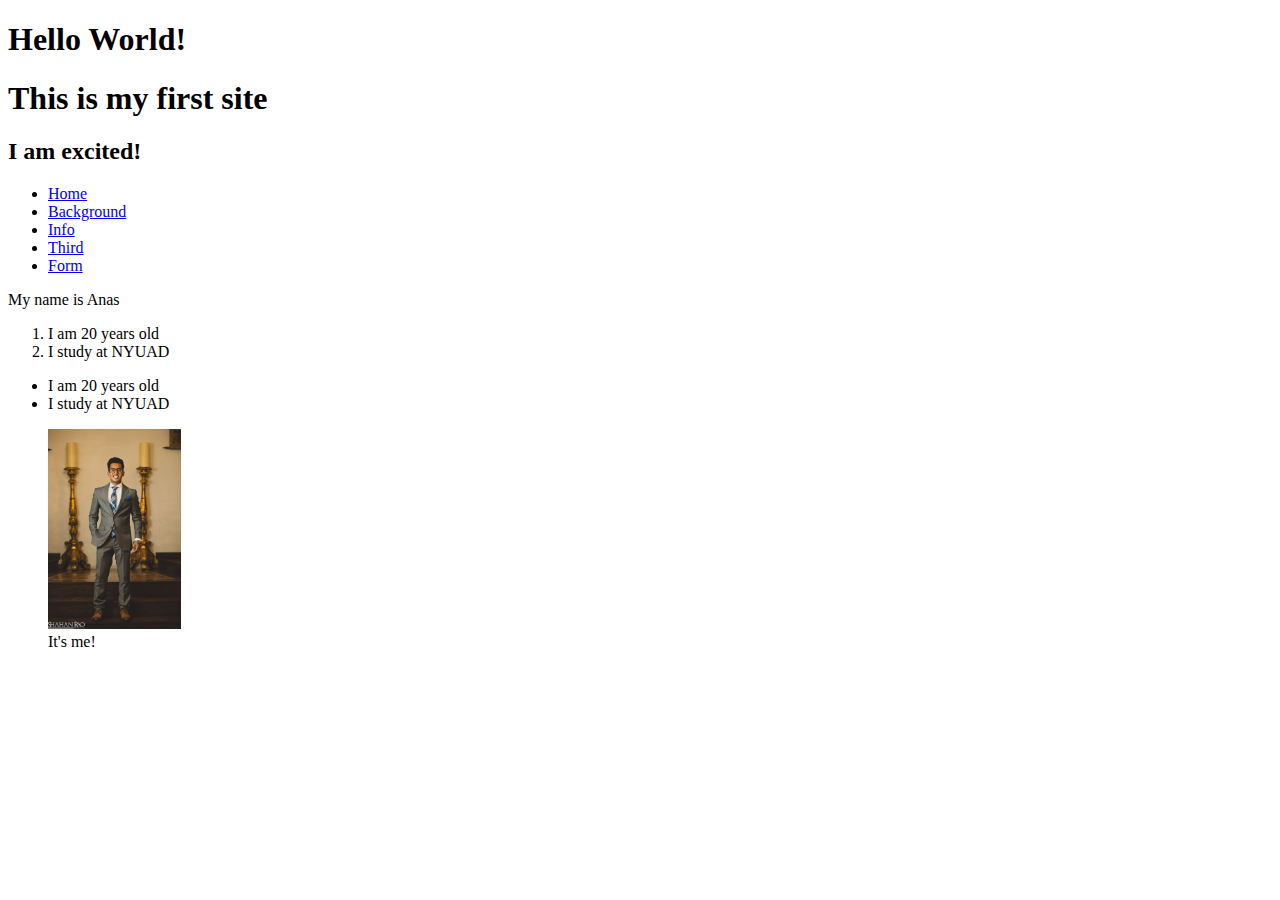
<file: New folder/index.html>
<!DOCTYPE html>
 <html>
 <head>
   <title>First webpage</title>
   <link rel="icon" type="image/png" href="icon.png" />
 </head>
 <body>
       <h1>Hello World!</h1>

       <header>
         <h1> This is my first site </h1>
         <h2> I am excited! </h2>
         <nav>
           <ul>
             <li><a href="index.html">Home</a></li>
             <li><a href="background.html">Background</a></li>
             <li><a href="info.html">Info</a></li>
             <li><a href="third.html">Third</a></li>
             <li><a href="Form.html">Form</a></li>
       </header>

       <p>My name is Anas</p>

       <div>
         <ol>
           <li> I am 20 years old </li>
           <li> I study at NYUAD </li>
         </ol>
       </div>

       <div>
         <ul>
           <li> I am 20 years old </li>
           <li> I study at NYUAD </li>
         </ul>
       </div>

       <figure>
         <img src="Anas.jpg" alt="My Picture" height="200" />
         <figcaption> It's me! </figcaption>
       </figure>
 </body>
 </html>
</file>
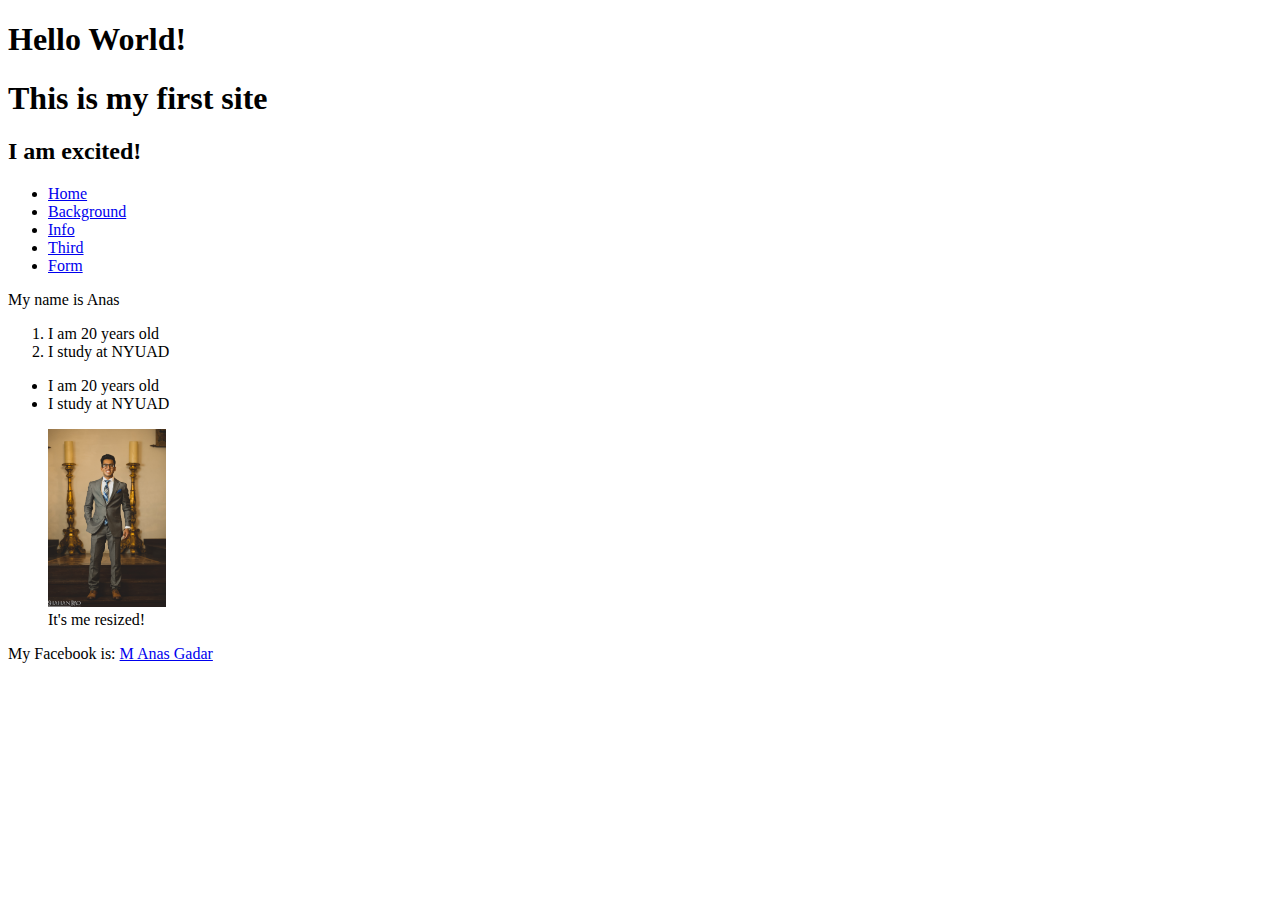
<file: background.html>
<!DOCTYPE html>
 <html>
 <head>
   <title>First webpage</title>
   <link rel="icon" type="image/png" href="icon.png">
 </head>
 <body>
       <h1>Hello World!</h1>

       <header>
         <h1> This is my first site </h1>
         <h2> I am excited! </h2>
         <nav>
           <ul>
             <li><a href="index.html">Home</a></li>
             <li><a href="background.html">Background</a></li>
             <li><a href="info.html">Info</a></li>
             <li><a href="third.html">Third</a></li>
             <li><a href="Form.html">Form</a></li>
       </header>

       <p>My name is Anas</p>

       <div>
         <ol>
           <li> I am 20 years old </li>
           <li> I study at NYUAD </li>
         </ol>
       </div>

       <div>
         <ul>
           <li> I am 20 years old </li>
           <li> I study at NYUAD </li>
         </ul>
       </div>

       <figure>
         <img src="Anas.jpg" alt="My Picture" width="10%" />
         <figcaption> It's me resized! </figcaption>
       </figure>

       <footer> My Facebook is:
         <a href="https://www.facebook.com/manas.gadar"> M Anas Gadar</a>
       </footer>
 </body>
 </html>
</file>
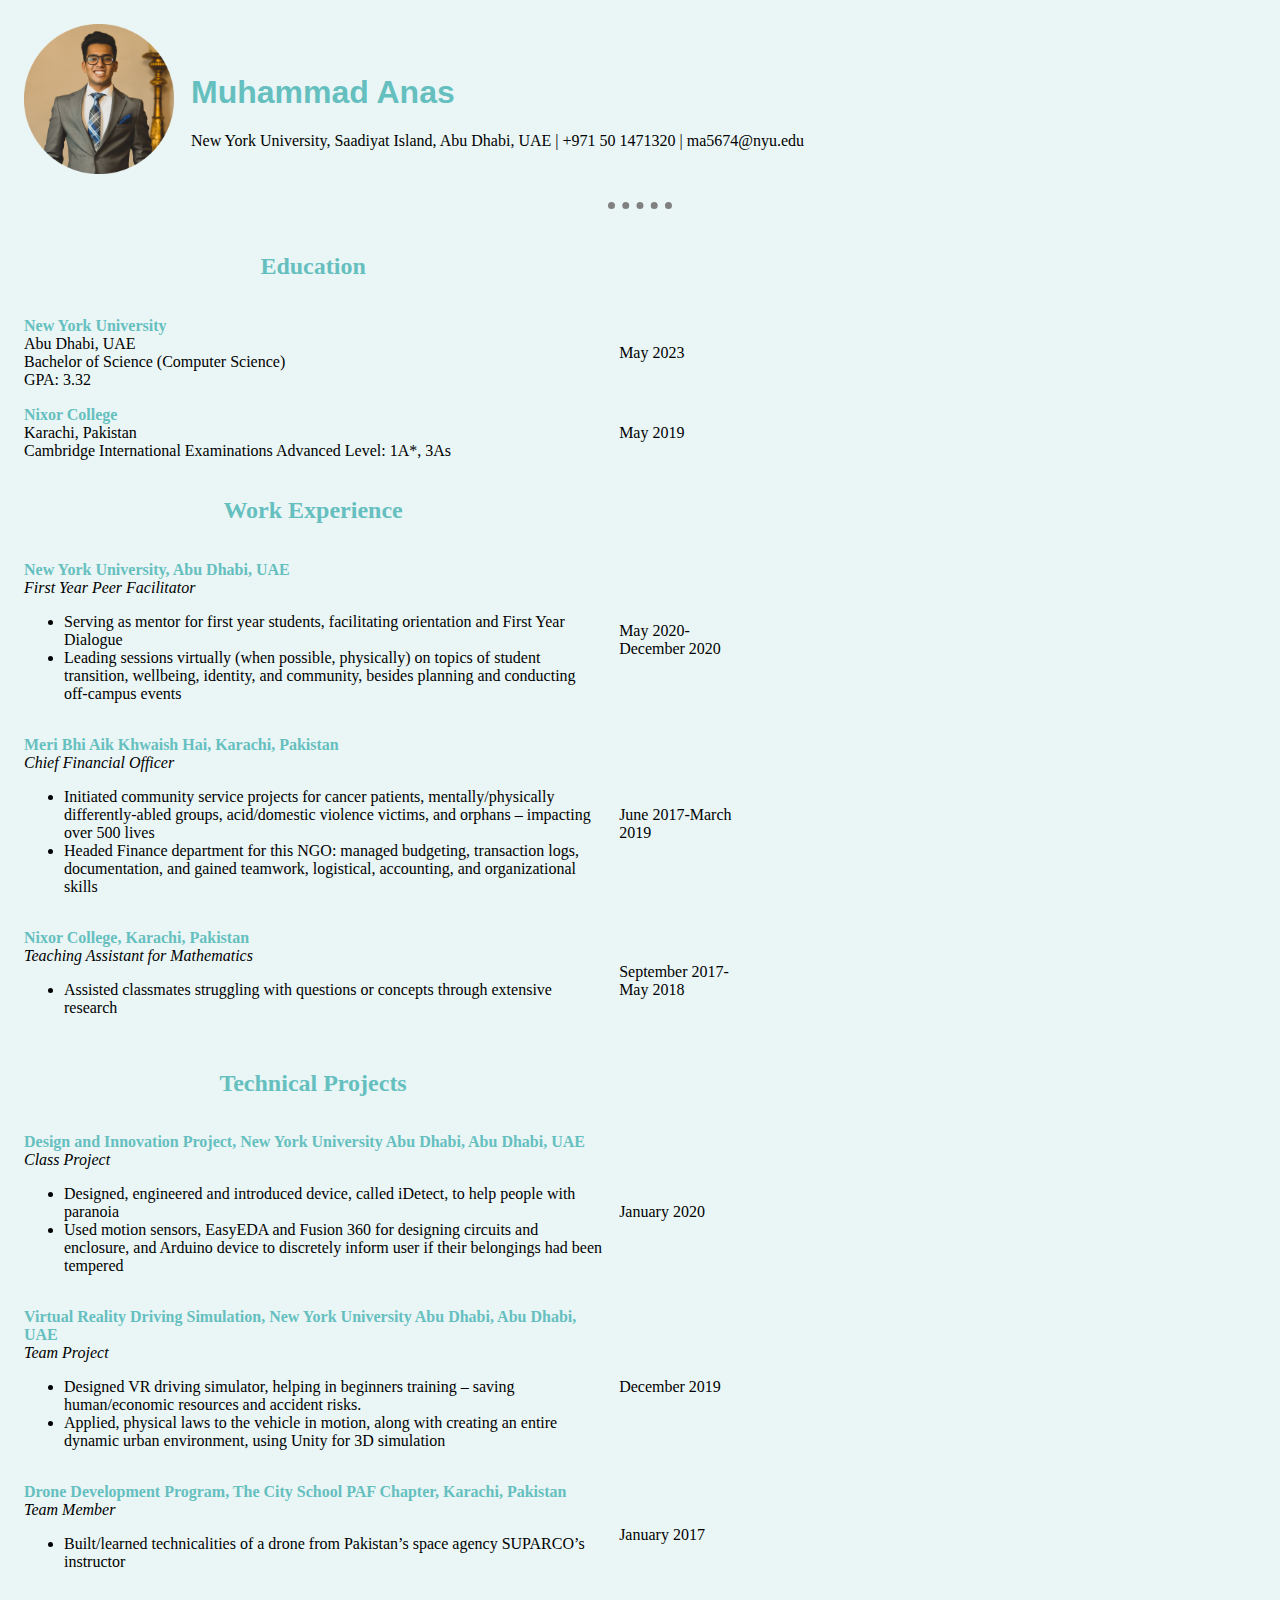
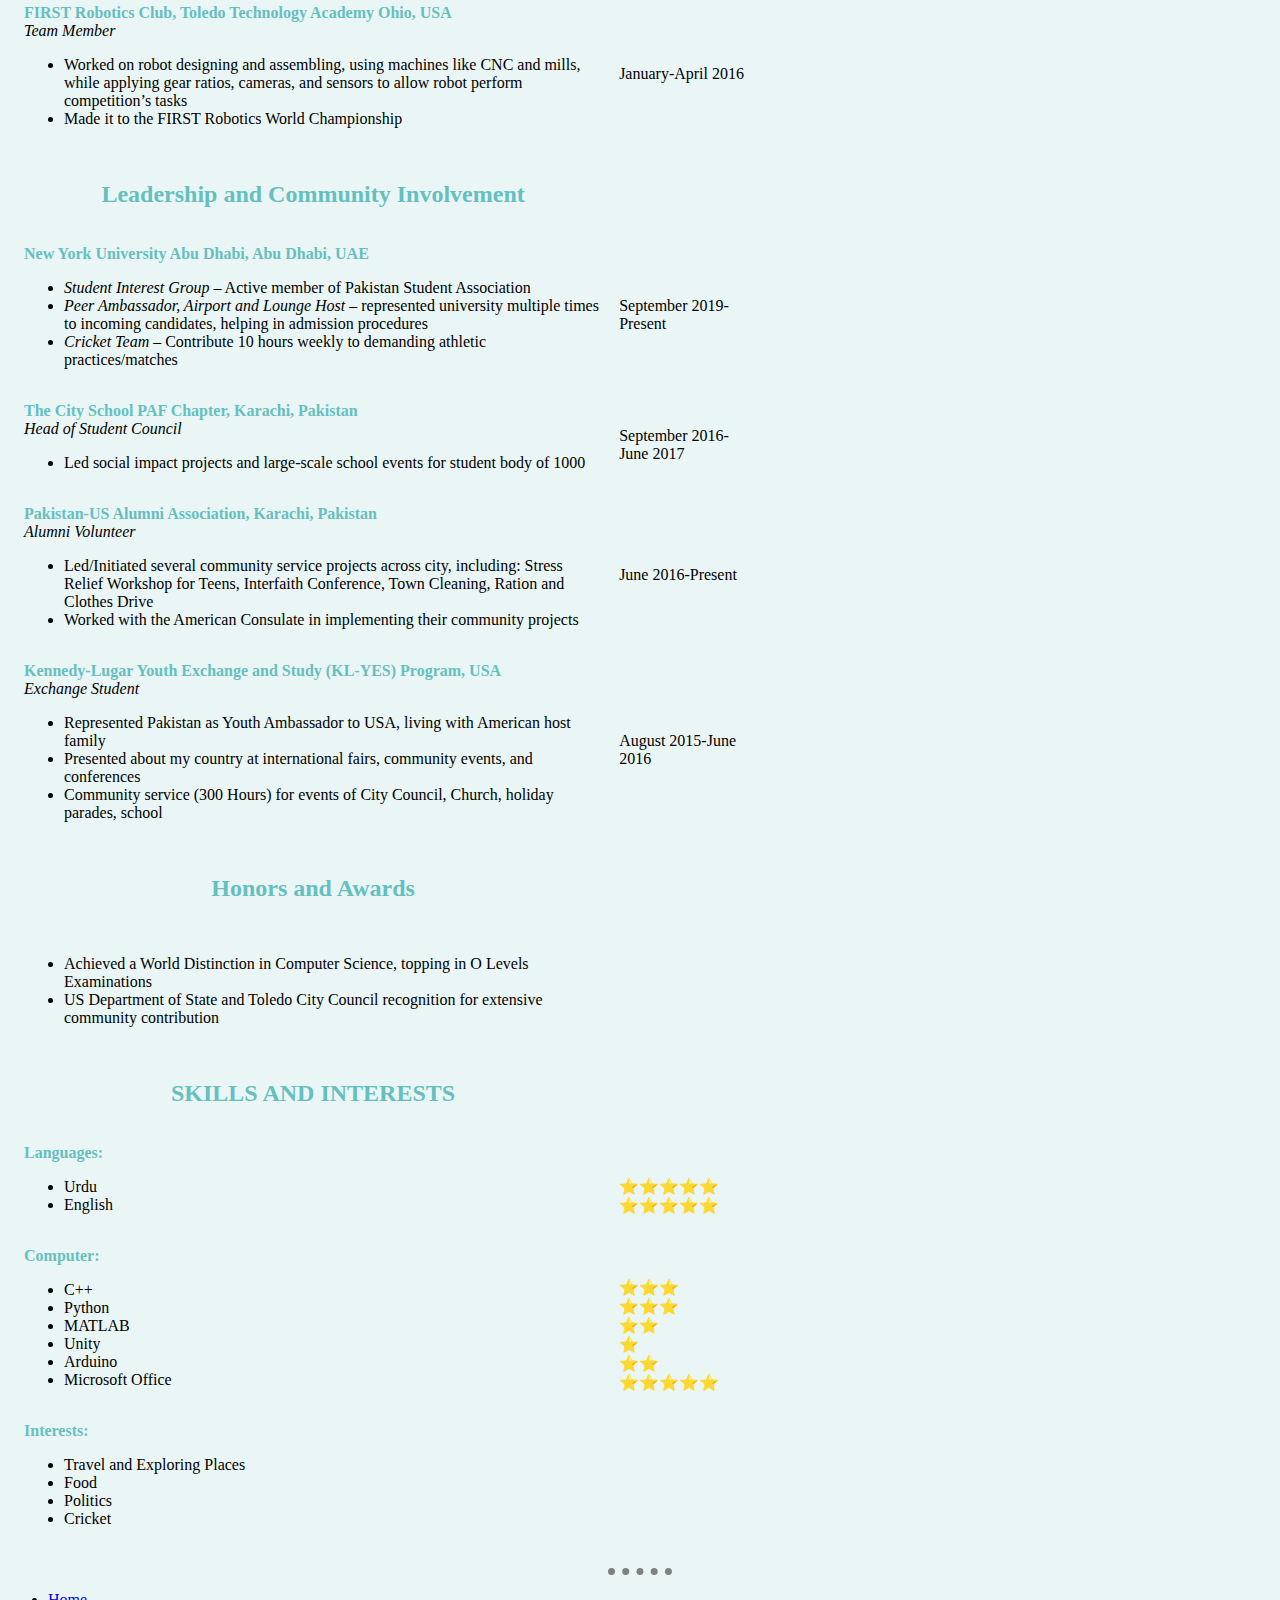
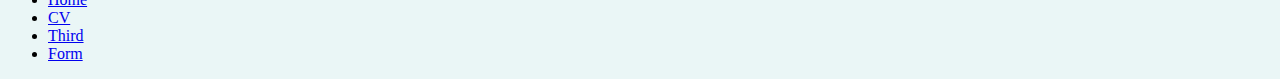
<file: CV.html>
<!DOCTYPE html>
<html>

<head>
  <title>First webpage</title>
  <link rel="icon" type="image/png" href="icon.png" />
  <link rel="stylesheet" href="css/styles.css">
</head>

<body>
  <table cellspacing="15">
    <tr>
      <td><img src="Anas.png" alt="Anas' Picture" width="150"></td>
      <td>
        <h1>Muhammad Anas</h1>
        New York University, Saadiyat Island, Abu Dhabi, UAE | +971 50 1471320 | ma5674@nyu.edu
      </td>
    </tr>
  </table>
  <hr>

  <table cellspacing="15" width="60%">
    <tr>
      <th id='Category'>
        <h2>Education</h2>
      </th>
    </tr>
    <tr>
      <td><b id="Name">New York University </b><br>
        Abu Dhabi, UAE <br>
        Bachelor of Science (Computer Science) <br>
        GPA: 3.32
      </td>
      <td id='Date'>
        May 2023
      </td>
    </tr>
    <tr>
      <td><b id="Name">Nixor College </b><br>
        Karachi, Pakistan <br>
        Cambridge International Examinations Advanced Level: 1A*, 3As
      </td>
      <td id='Date'>
        May 2019
      </td>
    </tr>

    <tr>
      <th id='Category'>
        <h2>Work Experience</h2>
      </th>
    </tr>
    <tr>
      <td><b id="Name">New York University, Abu Dhabi, UAE </b><br>
        <i>First Year Peer Facilitator</i>
        <ul>
          <li>Serving as mentor for first year students, facilitating orientation and First Year Dialogue</li>
          <li>Leading sessions virtually (when possible, physically) on topics of student transition, wellbeing, identity, and community, besides planning and conducting off-campus events</li>
        </ul>
      </td>
      <td id='Date'>
        May 2020-December 2020
      </td>
    </tr>
    <tr>
      <td><b id="Name">Meri Bhi Aik Khwaish Hai, Karachi, Pakistan </b><br>
        <i>Chief Financial Officer</i>
        <ul>
          <li>Initiated community service projects for cancer patients, mentally/physically differently-abled groups, acid/domestic violence victims, and orphans – impacting over 500 lives</li>
          <li>Headed Finance department for this NGO: managed budgeting, transaction logs, documentation, and gained teamwork, logistical, accounting, and organizational skills</li>
        </ul>
      </td>
      <td id='Date'>
        June 2017-March 2019
      </td>
    </tr>
    <tr>
      <td><b id="Name">Nixor College, Karachi, Pakistan </b><br>
        <i>Teaching Assistant for Mathematics</i>
        <ul>
          <li>Assisted classmates struggling with questions or concepts through extensive research</li>
        </ul>
      </td>
      <td id='Date'>
        September 2017-May 2018
      </td>
    </tr>

    <tr>
      <th id='Category'>
        <h2>Technical Projects</h2>
      </th>
    </tr>
    <tr>
      <td><b id="Name">Design and Innovation Project, New York University Abu Dhabi, Abu Dhabi, UAE </b><br>
        <i>Class Project</i>
        <ul>
          <li>Designed, engineered and introduced device, called iDetect, to help people with paranoia</li>
          <li>Used motion sensors, EasyEDA and Fusion 360 for designing circuits and enclosure, and Arduino device to discretely inform user if their belongings had been tempered</li>
        </ul>
      </td>
      <td id='Date'>
        January 2020
      </td>
    </tr>
    <tr>
      <td><b id="Name">Virtual Reality Driving Simulation, New York University Abu Dhabi, Abu Dhabi, UAE </b><br>
        <i>Team Project</i>
        <ul>
          <li>Designed VR driving simulator, helping in beginners training – saving human/economic resources and accident risks.</li>
          <li>Applied, physical laws to the vehicle in motion, along with creating an entire dynamic urban environment, using Unity for 3D simulation</li>
        </ul>
      </td>
      <td id='Date'>
        December 2019
      </td>
    </tr>
    <tr>
      <td><b id="Name">Drone Development Program, The City School PAF Chapter, Karachi, Pakistan </b><br>
        <i>Team Member</i>
        <ul>
          <li>Built/learned technicalities of a drone from Pakistan’s space agency SUPARCO’s instructor</li>
        </ul>
      </td>
      <td id='Date'>
        January 2017
      </td>
    </tr>
    <tr>
      <td><b id="Name">FIRST Robotics Club, Toledo Technology Academy Ohio, USA </b><br>
        <i>Team Member</i>
        <ul>
          <li>Worked on robot designing and assembling, using machines like CNC and mills, while applying gear ratios, cameras, and sensors to allow robot perform competition’s tasks</li>
          <li>Made it to the FIRST Robotics World Championship</li>
        </ul>
      </td>
      <td id='Date'>
        January-April 2016
      </td>
    </tr>

    <tr>
      <th id='Category'>
        <h2>Leadership and Community Involvement</h2>
      </th>
    </tr>
    <tr>
      <td><b id="Name">New York University Abu Dhabi, Abu Dhabi, UAE </b><br>
        <ul>
          <li><i>Student Interest Group</i> – Active member of Pakistan Student Association</li>
          <li><i>Peer Ambassador, Airport and Lounge Host</i> – represented university multiple times to incoming candidates, helping in admission procedures</li>
          <li><i>Cricket Team</i> – Contribute 10 hours weekly to demanding athletic practices/matches</li>
        </ul>
      </td>
      <td id='Date'>
        September 2019-Present
      </td>
    </tr>
    <tr>
      <td><b id="Name">The City School PAF Chapter, Karachi, Pakistan </b><br>
        <i>Head of Student Council</i>
        <ul>
          <li>Led social impact projects and large-scale school events for student body of 1000</li>
        </ul>
      </td>
      <td id='Date'>
        September 2016-June 2017
      </td>
    </tr>
    <tr>
      <td><b id="Name">Pakistan-US Alumni Association, Karachi, Pakistan</b><br>
        <i>Alumni Volunteer</i>
        <ul>
          <li>Led/Initiated several community service projects across city, including: Stress Relief Workshop for Teens, Interfaith Conference, Town Cleaning, Ration and Clothes Drive</li>
          <li>Worked with the American Consulate in implementing their community projects</li>
        </ul>
      </td>
      <td id='Date'>
        June 2016-Present
      </td>
    </tr>
    <tr>
      <td><b id="Name">Kennedy-Lugar Youth Exchange and Study (KL-YES) Program, USA </b><br>
        <i>Exchange Student</i>
        <ul>
          <li>Represented Pakistan as Youth Ambassador to USA, living with American host family</li>
          <li>Presented about my country at international fairs, community events, and conferences</li>
          <li>Community service (300 Hours) for events of City Council, Church, holiday parades, school</li>
        </ul>
      </td>
      <td id='Date'>
        August 2015-June 2016
      </td>
    </tr>

    <tr>
      <th id='Category'>
        <h2>Honors and Awards</h2>
      </th>
    </tr>
    <tr>
      <td>
        <ul>
          <li>Achieved a World Distinction in Computer Science, topping in O Levels Examinations</li>
          <li>US Department of State and Toledo City Council recognition for extensive community contribution</li>
        </ul>
      </td>
    </tr>

    <tr>
      <th id='Category'>
        <h2>SKILLS AND INTERESTS</h2>
      </th>
    </tr>
    <tr>
      <td><b id="Name">Languages: </b><br>
        <ul>
          <li>Urdu</li>
          <li>English</li>
        </ul>
      </td>
      <td id='Rate'>
        <br>
    ⭐⭐⭐⭐⭐ <br>
    ⭐⭐⭐⭐⭐ <br>
      </td>
    </tr>
    <tr>
      <td><b id="Name">Computer: </b><br>
        <ul>
          <li>C++</li>
          <li>Python</li>
          <li>MATLAB</li>
          <li>Unity</li>
          <li>Arduino</li>
          <li>Microsoft Office</li>
        </ul>
      </td>
      <td id='Rate'>
        <br>
    ⭐⭐⭐ <br>
    ⭐⭐⭐ <br>
    ⭐⭐ <br>
    ⭐ <br>
    ⭐⭐ <br>
    ⭐⭐⭐⭐⭐ <br>
      </td>
    </tr>
    <tr>
      <td><b id="Name">Interests: </b><br>
        <ul>
          <li>Travel and Exploring Places</li>
          <li>Food</li>
          <li>Politics</li>
          <li>Cricket</li>
        </ul>
      </td>
    </tr>
  </table>
  <hr>

  <header>
    <nav>
      <ul>
        <li><a href="index.html">Home</a></li>
        <li><a href="CV.html">CV</a></li>
        <li><a href="third.html">Third</a></li>
        <li><a href="Form.html">Form</a></li>
      </ul>
    </nav>
  </header>

</body>
</file>
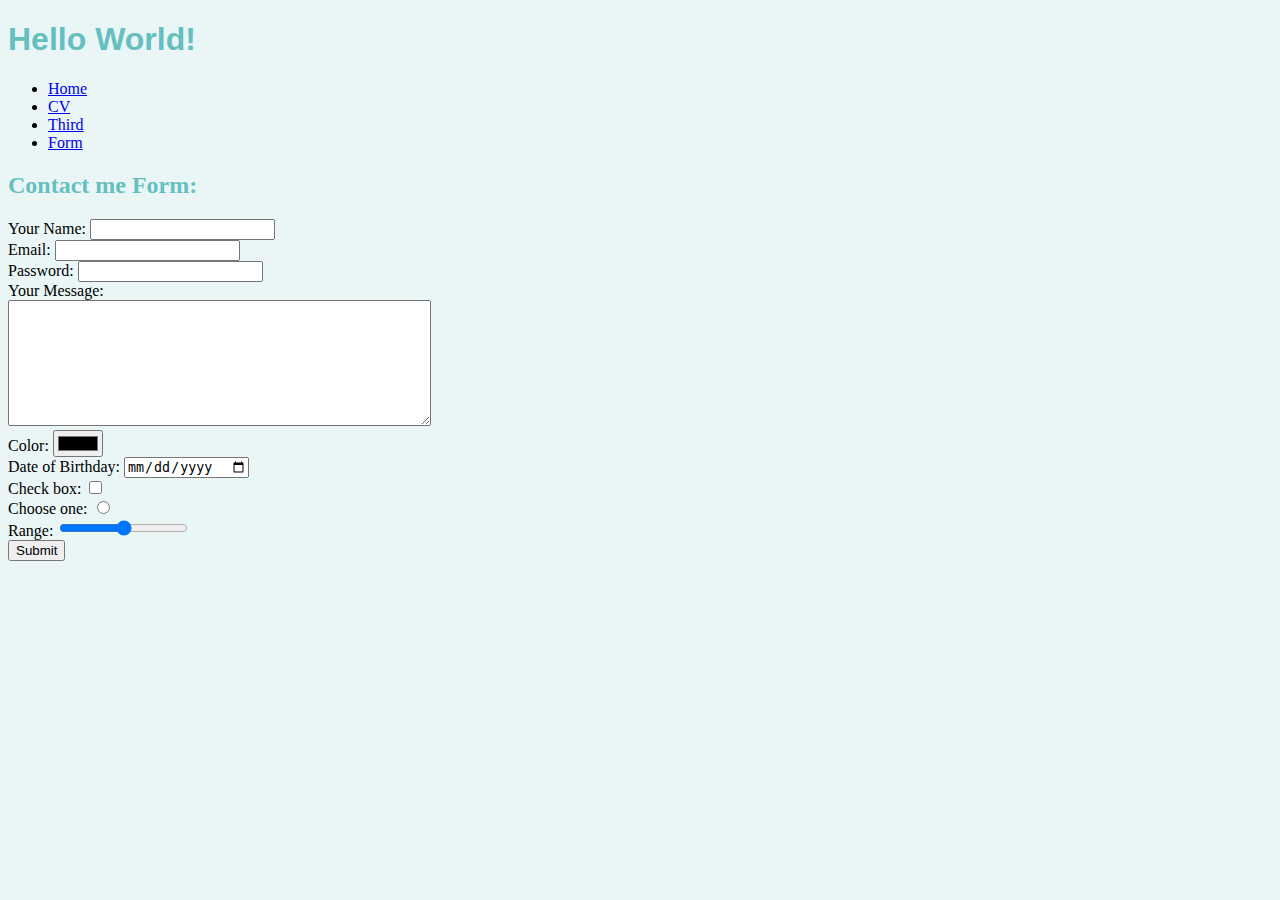
<file: Form.html>
<!DOCTYPE html>
<html>

<head>
  <title>First webpage</title>
  <link rel="icon" type="image/png" href="icon.png">
  <link rel="stylesheet" href="css/styles.css">
</head>

<body>
  <h1>Hello World!</h1>

  <header id="1">
    <nav>
      <ul>
        <li><a href="index.html">Home</a></li>
        <li><a href="CV.html">CV</a></li>
        <li><a href="third.html">Third</a></li>
        <li><a href="Form.html">Form</a></li>
      </ul>
    </nav>
  </header>

  <h2>Contact me Form: </h2>
  <form action="mailto:manasgadar@gmail.com" method="post" enctype="text/plain">
    <label>Your Name:</label>
    <input type="text" name="Name" value=""><br>
    <label>Email:</label>
    <input type="email" name="Email" value=""><br>
    <label>Password:</label>
    <input type="password" name="Password" value=""><br>
    <label>Your Message:</label><br>
    <textarea name="Your Message" rows="8" cols="50"></textarea><br>
    <label>Color:</label>
    <input type="color" name="Color" value=""><br>
    <label>Date of Birthday:</label>
    <input type="date" name="Date" value=""><br>
    <label>Check box:</label>
    <input type="checkbox" name="Box" value=""><br>
    <label>Choose one:</label>
    <input type="radio" name="" value=""><br>
    <label>Range:</label>
    <input type="range" name="" value=""><br>

    <input type="submit" name="">


  </form>
</file>
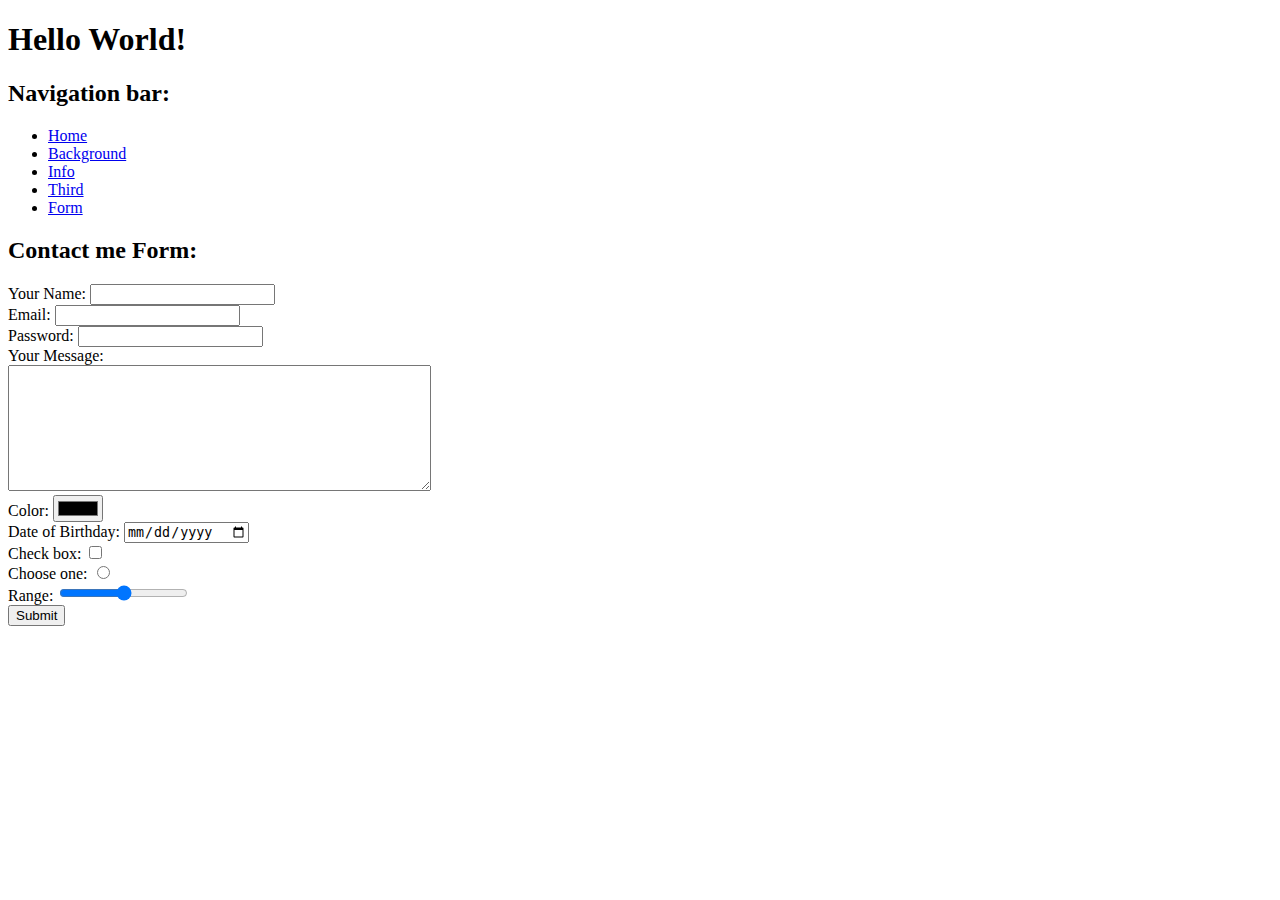
<file: New folder/Form.html>
<!DOCTYPE html>
<html>

<head>
  <title>First webpage</title>
  <link rel="icon" type="image/png" href="icon.png">
</head>

<body>
  <h1>Hello World!</h1>

  <header id="1">
    <nav>
      <h2>Navigation bar:</h2>
      <ul>
        <li><a href="index.html">Home</a></li>
        <li><a href="background.html">Background</a></li>
        <li><a href="info.html">Info</a></li>
        <li><a href="third.html">Third</a></li>
        <li><a href="Form.html">Form</a></li>
      </ul>
    </nav>
  </header>

  <h2>Contact me Form: </h2>
  <form action="mailto:manasgadar@gmail.com" method="post" enctype="text/plain">
    <label>Your Name:</label>
    <input type="text" name="Name" value=""><br>
    <label>Email:</label>
    <input type="email" name="Email" value=""><br>
    <label>Password:</label>
    <input type="password" name="Password" value=""><br>
    <label>Your Message:</label><br>
    <textarea name="Your Message" rows="8" cols="50"></textarea><br>
    <label>Color:</label>
    <input type="color" name="Color" value=""><br>
    <label>Date of Birthday:</label>
    <input type="date" name="Date" value=""><br>
    <label>Check box:</label>
    <input type="checkbox" name="Box" value=""><br>
    <label>Choose one:</label>
    <input type="radio" name="" value=""><br>
    <label>Range:</label>
    <input type="range" name="" value=""><br>

    <input type="submit" name="">


  </form>
</file>
<file: css/styles.css>
body{
  background-color: #EAF6F6;
}

hr{
  border-style: none;
  border-top: dotted;
  border-color: grey;
  border-width: 7px;
  width: 5%;
}

h1{
  color: #66BFBF;
  font-family: Arial;
}
h2{
  color: #66BFBF;
}

b{
  color: #66BFBF;
}
</file>
